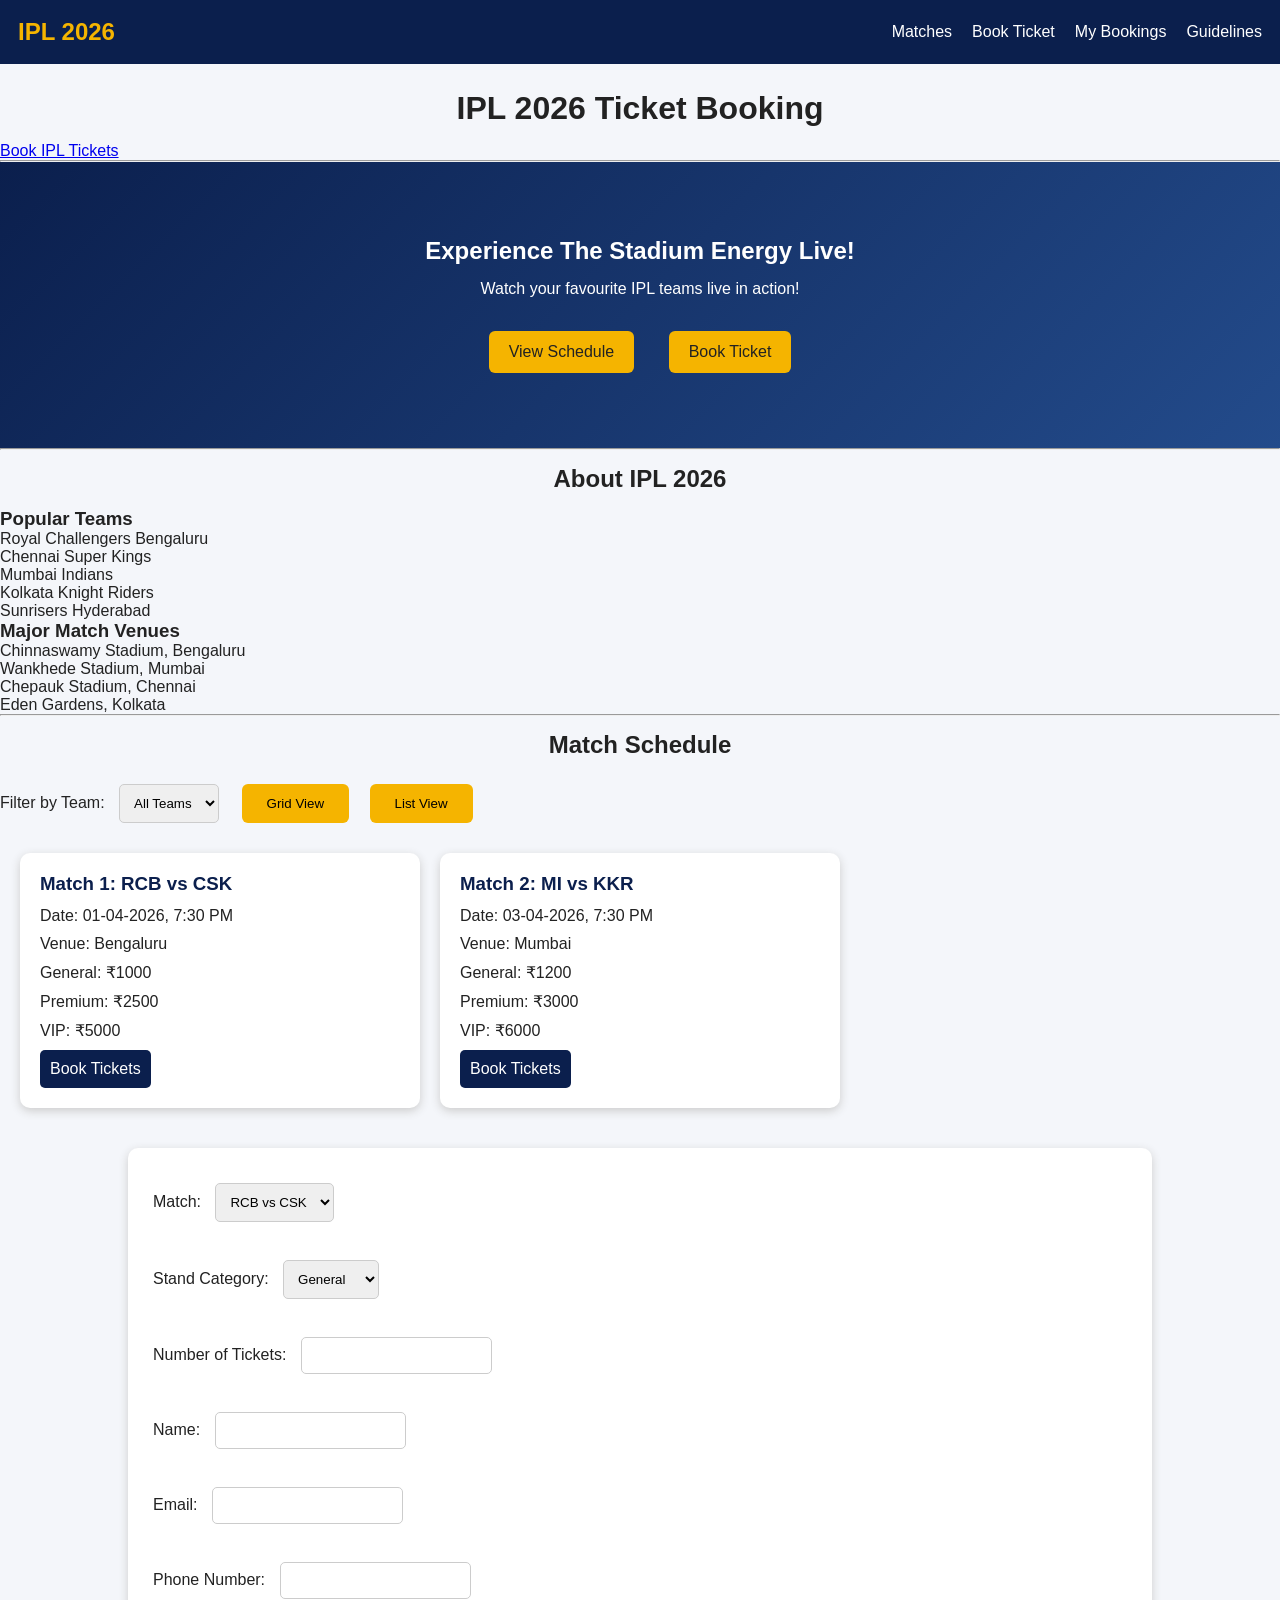
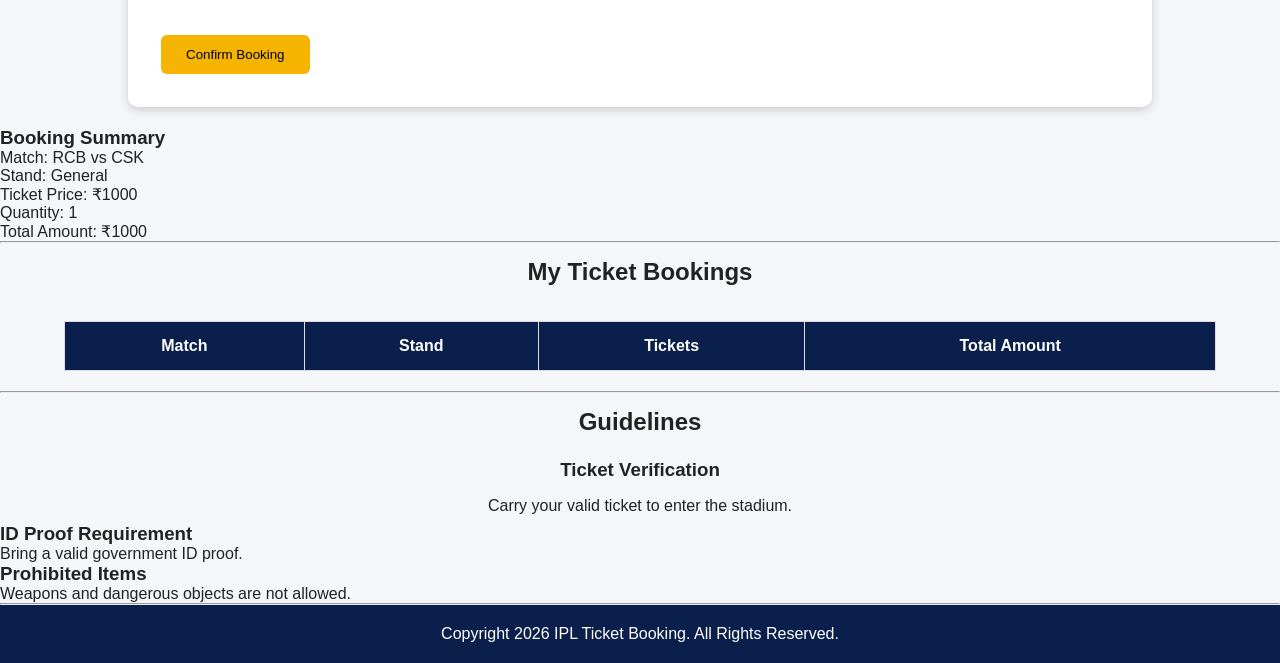
<file: index.html>
<!DOCTYPE html>

<html>
<head>
    <title>IPL Ticket Booking</title>
    <meta charset="UTF-8">
    <meta name="viewport" content="width=device-width, initial-scale=1.0">
    <link rel="stylesheet" href="styles.css">
</head>

<body>

<h1>IPL 2026 Ticket Booking</h1>

<a href="booking.html">Book IPL Tickets</a>

<nav class="navbar">
    <div class="logo">IPL 2026</div>

    <button class="menu-toggle" id="menuToggle">☰</button>

    <div class="nav-links" id="navLinks">
        <a href="#matches">Matches</a>
        <a href="#booking">Book Ticket</a>
        <a href="#mybookings">My Bookings</a>
        <a href="#guidelines">Guidelines</a>
    </div>
</nav>


<hr>
<section class="hero">

<h2>Experience The Stadium Energy Live!</h2>

<p>Watch your favourite IPL teams live in action!</p>

<br>

<a href="#matches">View Schedule</a>

<a href="#booking">Book Ticket</a>

</section>

<hr>

<h2>About IPL 2026</h2>

<h3>Popular Teams</h3>
<ul>
    <li>Royal Challengers Bengaluru</li>
    <li>Chennai Super Kings</li>
    <li>Mumbai Indians</li>
    <li>Kolkata Knight Riders</li>
    <li>Sunrisers Hyderabad</li>
</ul>

<h3>Major Match Venues</h3>
<ul>
    <li>Chinnaswamy Stadium, Bengaluru</li>
    <li>Wankhede Stadium, Mumbai</li>
    <li>Chepauk Stadium, Chennai</li>
    <li>Eden Gardens, Kolkata</li>
</ul>

<hr>




<h2 id="matches">Match Schedule</h2>

<label>Filter by Team:</label>

<select id="teamFilter">
    <option value="all">All Teams</option>
    <option value="RCB">RCB</option>
    <option value="CSK">CSK</option>
    <option value="MI">MI</option>
    <option value="KKR">KKR</option>
</select>

<button id="gridBtn">Grid View</button>
<button id="listBtn">List View</button>

<div class="match-container" id="matchContainer">

    <div class="match-card" data-teams="RCB CSK">
        <h3>Match 1: RCB vs CSK</h3>
        <p>Date: 01-04-2026, 7:30 PM</p>
        <p>Venue: Bengaluru</p>
        <p>General: ₹1000</p>
        <p>Premium: ₹2500</p>
        <p>VIP: ₹5000</p>
        <a href="#booking">Book Tickets</a>
    </div>

    <div class="match-card" data-teams="MI KKR">
        <h3>Match 2: MI vs KKR</h3>
        <p>Date: 03-04-2026, 7:30 PM</p>
        <p>Venue: Mumbai</p>
        <p>General: ₹1200</p>
        <p>Premium: ₹3000</p>
        <p>VIP: ₹6000</p>
        <a href="#booking">Book Tickets</a>
    </div>

</div>

<form>
    <label>Match:</label>
    <select>
        <option>RCB vs CSK</option>
        <option>MI vs KKR</option>
    </select>
    <br><br>

    <label>Stand Category:</label>
    <select>
        <option>General</option>
        <option>Premium</option>
        <option>VIP</option>
    </select>
    <br><br>

    <label>Number of Tickets:</label>
    <input type="number" min="1">
    <br><br>

    <label>Name:</label>
    <input type="text">
    <br><br>

    <label>Email:</label>
    <input type="email">
    <br><br>

    <label>Phone Number:</label>
    <input type="tel">
    <br><br>

    <button type="submit">Confirm Booking</button>
</form>

<h3>Booking Summary</h3>
<p>Match: RCB vs CSK</p>
<p>Stand: General</p>
<p>Ticket Price: ₹1000</p>
<p>Quantity: 1</p>
<p>Total Amount: ₹1000</p>

<hr>

<h2 id="mybookings">My Ticket Bookings</h2>

<table border="1" cellpadding="10">
    <tr>
        <th>Match</th>
        <th>Stand</th>
        <th>Tickets</th>
        <th>Total Amount</th>
    </tr>
</table>

<hr>

<h2 id="guidelines">Guidelines</h2>

<h3>Ticket Verification</h3>
<p>Carry your valid ticket to enter the stadium.</p>

<h3>ID Proof Requirement</h3>
<p>Bring a valid government ID proof.</p>

<h3>Prohibited Items</h3>
<p>Weapons and dangerous objects are not allowed.</p>

<hr>

<footer>
    <p>Copyright 2026 IPL Ticket Booking. All Rights Reserved.</p>
</footer>

<script src="app.js"></script>
</body>
</html>
</file>
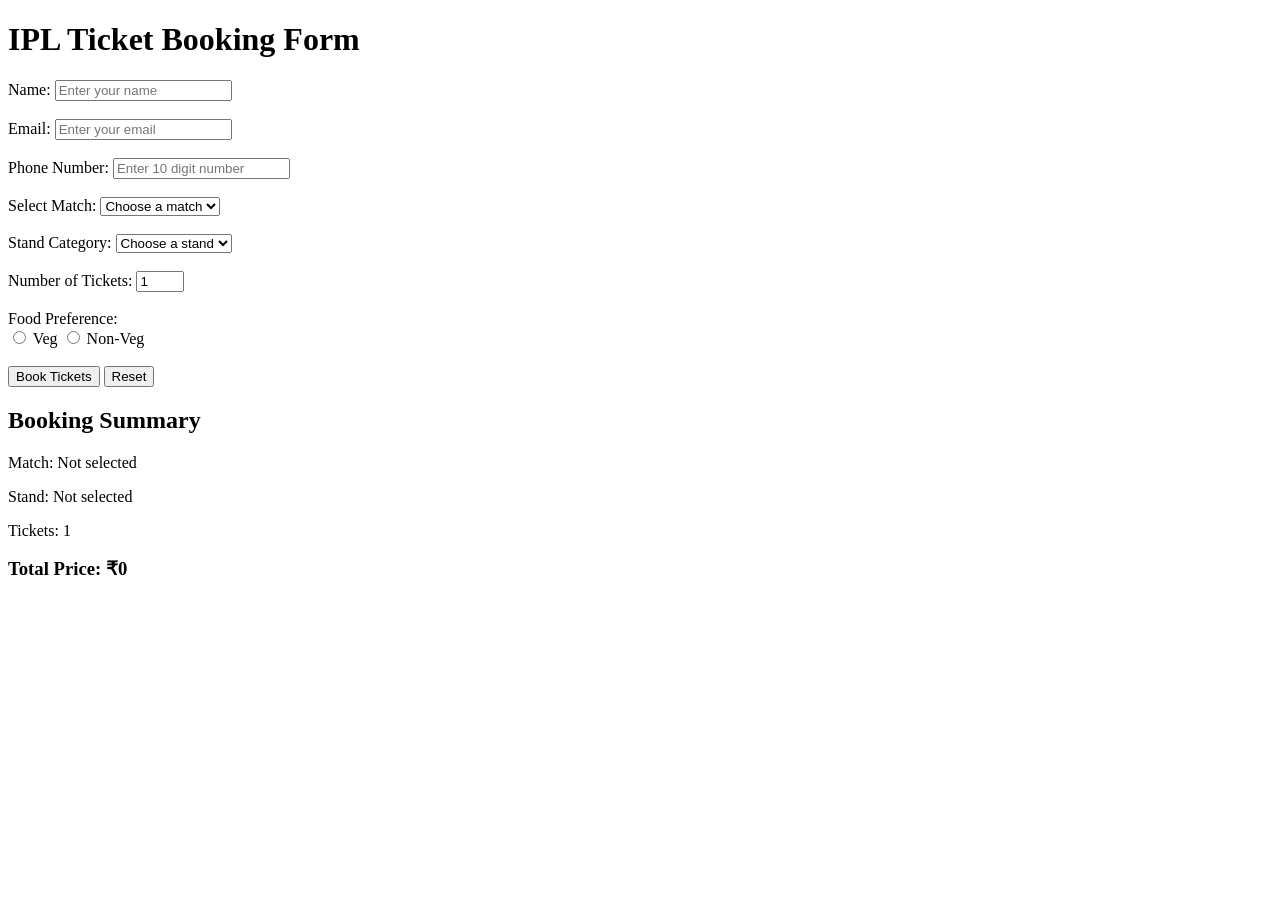
<file: booking.html>
<!DOCTYPE html>
<html>
<head>
    <title>IPL Ticket Booking</title>
</head>

<body>

    <h1>IPL Ticket Booking Form</h1>

    <form action="#" method="get">

        <!-- Name -->
        <label>Name:</label>
        <input type="text" name="name"
        placeholder="Enter your name"
        minlength="3" maxlength="30" required>
        <br><br>

        <!-- Email -->
        <label>Email:</label>
        <input type="email" name="email"
        placeholder="Enter your email"
        required>
        <br><br>

        <!-- Phone -->
        <label>Phone Number:</label>
        <input type="tel" name="phone"
        placeholder="Enter 10 digit number"
        pattern="[0-9]{10}"
        required>
        <br><br>

        <!-- Match Selection -->
        <label>Select Match:</label>

        <select name="match" id="match" required>
            <option value="">Choose a match</option>
            <option>RCB vs CSK</option>
            <option>MI vs KKR</option>
            <option>RCB vs MI</option>
            <option>CSK vs KKR</option>
        </select>
        <br><br>

        <!-- Stand Category -->
        <label>Stand Category:</label>

        <select name="stand" id="stand" required>
            <option value="">Choose a stand</option>
            <option>General Stand</option>
            <option>Premium Stand</option>
            <option>VIP Stand</option>
        </select>
        <br><br>

        <!-- Number of Tickets -->
        <label>Number of Tickets:</label>

        <input type="number" id="quantity" name="tickets"
         min="1" max="10" value="1" required>
        <br><br>

        <!-- Additional Preference -->
        <label>Food Preference:</label>
        <br>

        <input type="radio" name="food" value="Veg">
        Veg

        <input type="radio" name="food" value="Non-Veg">
        Non-Veg

        <br><br>

        <!-- Buttons -->
        <input type="submit" value="Book Tickets">

        <input type="reset" value="Reset">

    </form>
    <!-- Booking Summary Card -->
<div class="summary-card">

    <h2>Booking Summary</h2>

    <p>Match: <span id="summaryMatch">Not selected</span></p>

    <p>Stand: <span id="summaryStand">Not selected</span></p>

    <p>Tickets: <span id="summaryQuantity">1</span></p>

    <h3>Total Price: ₹<span id="totalPrice">0</span></h3>

</div>

<script src="app.js"></script>
</body>
</html>
</file>
<file: styles.css>
:root {
    --primary: #0b1f4d;
    --accent: #f5b400;
    --background: #f4f6fa;
    --text: #222;
}

* {
    margin: 0;
    padding: 0;
    box-sizing: border-box;
}

body {
    font-family: Arial, sans-serif;
    background: var(--background);
    color: var(--text);
    padding-top: 75px;
}

/* Navigation using Flexbox */
.navbar {
    background: var(--primary);
    padding: 18px;
    position: fixed;
    top: 0;
    width: 100%;
    z-index: 1000;
    display: flex;
    justify-content: space-between;
    align-items: center;
}

.logo {
    color: var(--accent);
    font-size: 24px;
    font-weight: bold;
}

.nav-links {
    display: flex;
    gap: 20px;
}

.navbar a {
    color: white;
    text-decoration: none;
}

.navbar a:hover {
    color: var(--accent);
}

.menu-toggle {
    display: none;
}

/* Headings */
h1, h2 {
    text-align: center;
    padding: 15px;
}

/* Hero section */
.hero {
    background: linear-gradient(135deg, #0b1f4d, #234b8b);
    color: white;
    text-align: center;
    padding: 60px 20px;
}

.hero a {
    display: inline-block;
    background: var(--accent);
    color: #222;
    padding: 12px 20px;
    margin: 15px;
    text-decoration: none;
    border-radius: 6px;
}

/* Buttons */
button {
    background: var(--accent);
    padding: 12px 25px;
    border: none;
    border-radius: 6px;
    cursor: pointer;
    margin: 8px;
}

/* Match cards using CSS Grid */
.match-container {
    display: grid;
    grid-template-columns: repeat(3, 1fr);
    gap: 20px;
    padding: 20px;
}

.match-card {
    background: white;
    padding: 20px;
    border-radius: 10px;
    box-shadow: 0 3px 10px #ccc;
}

.match-card h3 {
    color: var(--primary);
    margin-bottom: 12px;
}

.match-card p {
    margin: 10px 0;
}

.match-card a {
    display: inline-block;
    background: var(--primary);
    color: white;
    padding: 10px;
    text-decoration: none;
    border-radius: 5px;
}

/* List view */
.match-container.list-view {
    display: flex;
    flex-direction: column;
}

/* Tables */
table {
    width: 90%;
    margin: 20px auto;
    border-collapse: collapse;
    background: white;
}

th, td {
    padding: 15px;
    border: 1px solid #ddd;
    text-align: center;
}

th {
    background: var(--primary);
    color: white;
}

/* Forms */
form {
    background: white;
    padding: 25px;
    margin: 20px auto;
    width: 80%;
    border-radius: 10px;
    box-shadow: 0 3px 10px #ccc;
}

input, select {
    padding: 10px;
    margin: 10px;
    border: 1px solid #ccc;
    border-radius: 5px;
}

/* Guidelines */
#guidelines {
    text-align: center;
}

#guidelines + h3,
#guidelines + h3 + p {
    text-align: center;
    padding: 8px;
}

/* Footer */
footer {
    background: var(--primary);
    color: white;
    text-align: center;
    padding: 20px;
}

/* Tablet layout */
@media (max-width: 900px) {
    .match-container {
        grid-template-columns: repeat(2, 1fr);
    }
}

/* Mobile layout */
@media (max-width: 600px) {
    .navbar {
        flex-wrap: wrap;
    }

    .menu-toggle {
        display: block;
    }

    .nav-links {
        display: none;
        flex-direction: column;
        width: 100%;
        padding-top: 15px;
    }

    .nav-links.active {
        display: flex;
    }

    .match-container {
        grid-template-columns: 1fr;
    }

    form {
        width: 95%;
    }
}
</file>
